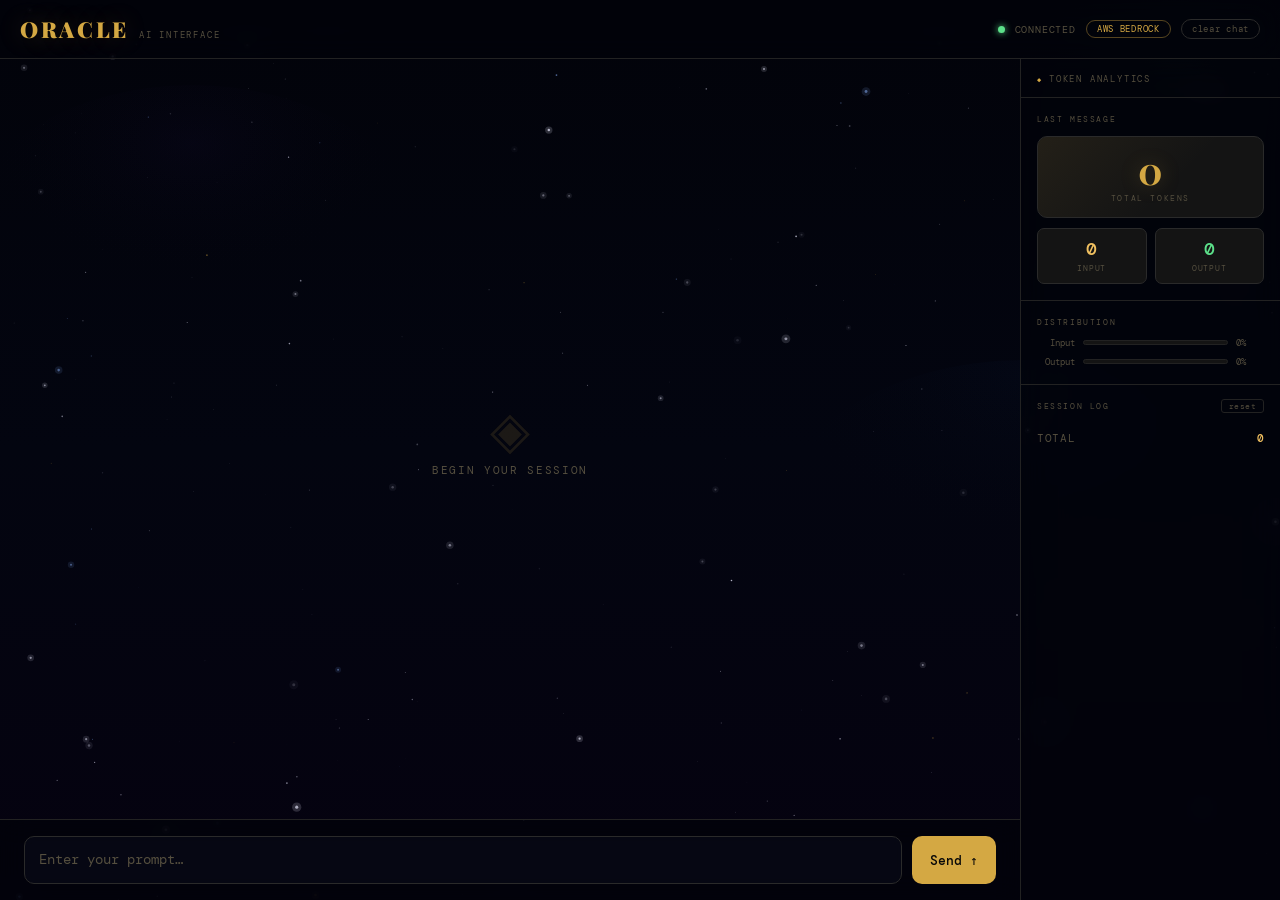
<file: templates/index_backup.html>
<!DOCTYPE html>
<html lang="en">

<head>
    <meta charset="UTF-8" />
    <meta name="viewport" content="width=device-width, initial-scale=1.0, interactive-widget=resizes-content" />
    <title>ORACLE — AI Chat</title>
    <link
        href="https://fonts.googleapis.com/css2?family=DM+Mono:ital,wght@0,300;0,400;0,500;1,300&family=Playfair+Display:wght@700;900&display=swap"
        rel="stylesheet" />
    <style>
        *,
        *::before,
        *::after {
            box-sizing: border-box;
            margin: 0;
            padding: 0;
        }

        :root {
            --bg: #080808;
            --surface: #0f0f0f;
            --panel: #141414;
            --border: #222222;
            --border2: #2a2a2a;
            --gold: #d4a843;
            --gold-dim: rgba(212, 168, 67, 0.08);
            --gold-glow: rgba(212, 168, 67, 0.25);
            --amber: #f0c060;
            --green: #5ce08a;
            --blue: #5ca8e0;
            --red: #e05c5c;
            --text: #e8e4d8;
            --muted: #554f3f;
            --mono: 'DM Mono', monospace;
            --serif: 'Playfair Display', serif;
        }

        /* ── GLOBAL CURSOR ANIMATION (used by streaming cursor too) ── */
        @keyframes blink {

            0%,
            100% {
                opacity: 1;
            }

            50% {
                opacity: 0;
            }
        }

        @keyframes breathe {

            0%,
            100% {
                opacity: 1;
            }

            50% {
                opacity: 0.4;
            }
        }

        @keyframes slideIn {
            from {
                opacity: 0;
                transform: translateY(12px);
            }

            to {
                opacity: 1;
                transform: translateY(0);
            }
        }

        @keyframes dot-bounce {

            0%,
            80%,
            100% {
                transform: scale(0.7);
                opacity: 0.3;
            }

            40% {
                transform: scale(1.1);
                opacity: 1;
            }
        }

        html {
            height: 100%;
            height: -webkit-fill-available;
        }

        body {
            min-height: 100%;
            min-height: -webkit-fill-available;
            background: #02030a;
            color: var(--text);
            font-family: var(--mono);
            display: flex;
            flex-direction: column;
        }

        /* Space canvas — sits behind everything */
        #space-canvas {
            position: fixed;
            inset: 0;
            width: 100%;
            height: 100%;
            z-index: 0;
            pointer-events: none;
        }

        /* ── HEADER ── */
        header {
            position: relative;
            z-index: 10;
            flex-shrink: 0;
            display: flex;
            align-items: center;
            justify-content: space-between;
            padding: 14px 20px;
            border-bottom: 1px solid var(--border);
            background: rgba(2, 3, 10, 0.72);
            backdrop-filter: blur(14px);
            -webkit-backdrop-filter: blur(14px);
        }

        .logo {
            display: flex;
            align-items: baseline;
            gap: 10px;
        }

        .logo-text {
            font-family: var(--serif);
            font-size: 22px;
            font-weight: 900;
            color: var(--gold);
            letter-spacing: 0.12em;
            text-shadow: 0 0 24px var(--gold-glow);
        }

        .logo-sub {
            font-size: 9px;
            color: var(--muted);
            letter-spacing: 0.2em;
            text-transform: uppercase;
        }

        .header-right {
            display: flex;
            align-items: center;
            gap: 10px;
        }

        .status-dot {
            width: 7px;
            height: 7px;
            border-radius: 50%;
            background: var(--green);
            box-shadow: 0 0 7px var(--green);
            animation: breathe 2.5s ease-in-out infinite;
            flex-shrink: 0;
        }

        .status-text {
            font-size: 10px;
            color: var(--muted);
            letter-spacing: 0.08em;
        }

        .model-pill {
            font-size: 9px;
            color: var(--gold);
            border: 1px solid rgba(212, 168, 67, 0.4);
            padding: 2px 10px;
            border-radius: 20px;
            letter-spacing: 0.08em;
        }

        /* Clear chat button in header */
        .clear-btn {
            font-size: 9px;
            color: var(--muted);
            background: none;
            border: 1px solid var(--border2);
            font-family: var(--mono);
            padding: 3px 10px;
            border-radius: 20px;
            cursor: pointer;
            letter-spacing: 0.08em;
            transition: all 0.2s;
            -webkit-tap-highlight-color: transparent;
        }

        .clear-btn:hover {
            color: var(--red);
            border-color: var(--red);
        }

        /* Token toggle — mobile */
        .token-toggle {
            display: none;
            align-items: center;
            justify-content: center;
            gap: 6px;
            background: none;
            border: 1px solid var(--border2);
            color: var(--muted);
            font-family: var(--mono);
            font-size: 10px;
            letter-spacing: 0.1em;
            padding: 4px 12px;
            border-radius: 20px;
            cursor: pointer;
            -webkit-tap-highlight-color: transparent;
            transition: all 0.2s;
        }

        .token-toggle:hover {
            color: var(--gold);
            border-color: var(--gold);
        }

        .token-toggle .dot {
            width: 6px;
            height: 6px;
            border-radius: 50%;
            background: var(--gold);
        }

        /* ── MAIN ── */
        .main {
            position: relative;
            z-index: 1;
            flex: 1;
            display: flex;
            overflow: hidden;
            min-height: 0;
        }

        /* ── CHAT COLUMN ── */
        .chat-col {
            flex: 1;
            display: flex;
            flex-direction: column;
            min-width: 0;
            overflow: hidden;
        }

        /* ── MESSAGES ── */
        #messages {
            flex: 1;
            overflow-y: auto;
            overflow-x: hidden;
            padding: 20px 16px;
            display: flex;
            flex-direction: column;
            /* scroll-behavior is intentionally NOT set here.
               Programmatic scrolls during streaming use 'instant' via scrollTo()
               to avoid animation pile-up. Smooth scroll is applied only
               on user-triggered send via the scrollToBottom(force=true) path. */
            -webkit-overflow-scrolling: touch;
        }

        #messages::-webkit-scrollbar {
            width: 3px;
        }

        #messages::-webkit-scrollbar-thumb {
            background: var(--border2);
            border-radius: 2px;
        }

        .empty-state {
            flex: 1;
            display: flex;
            flex-direction: column;
            align-items: center;
            justify-content: center;
            gap: 10px;
            color: var(--muted);
            padding: 40px 0;
            text-align: center;
        }

        .empty-glyph {
            font-family: var(--serif);
            font-size: 52px;
            color: var(--gold);
            opacity: 0.12;
            line-height: 1;
        }

        .empty-text {
            font-size: 11px;
            letter-spacing: 0.15em;
            text-transform: uppercase;
        }

        .msg-wrap {
            display: flex;
            flex-direction: column;
            margin-bottom: 20px;
            animation: slideIn 0.3s cubic-bezier(0.16, 1, 0.3, 1) forwards;
            opacity: 0;
        }

        .msg-meta {
            display: flex;
            align-items: center;
            gap: 8px;
            margin-bottom: 6px;
        }

        .msg-avatar {
            width: 26px;
            height: 26px;
            border-radius: 6px;
            display: flex;
            align-items: center;
            justify-content: center;
            font-size: 11px;
            font-weight: 500;
            flex-shrink: 0;
        }

        .user-wrap .msg-avatar {
            background: rgba(212, 168, 67, 0.15);
            border: 1px solid rgba(212, 168, 67, 0.3);
            color: var(--gold);
        }

        .ai-wrap .msg-avatar {
            background: rgba(92, 168, 224, 0.1);
            border: 1px solid rgba(92, 168, 224, 0.25);
            color: var(--blue);
        }

        .msg-name {
            font-size: 10px;
            letter-spacing: 0.1em;
            text-transform: uppercase;
        }

        .user-wrap .msg-name {
            color: var(--gold);
        }

        .ai-wrap .msg-name {
            color: var(--blue);
        }

        .msg-time {
            font-size: 9px;
            color: var(--muted);
            margin-left: auto;
        }

        .msg-body {
            margin-left: 34px;
            font-size: 13.5px;
            line-height: 1.7;
            color: var(--text);
            word-break: break-word;
            overflow-wrap: anywhere;
        }

        .user-wrap .msg-body {
            background: var(--gold-dim);
            border: 1px solid rgba(212, 168, 67, 0.12);
            border-radius: 0 10px 10px 10px;
            padding: 10px 14px;
            color: #d4c89a;
        }

        .ai-wrap .msg-body {
            background: rgba(10, 12, 25, 0.65);
            backdrop-filter: blur(8px);
            -webkit-backdrop-filter: blur(8px);
            border: 1px solid var(--border2);
            border-radius: 0 10px 10px 10px;
            padding: 10px 14px;
        }

        .msg-body p {
            margin-bottom: 8px;
        }

        .msg-body p:last-child {
            margin-bottom: 0;
        }

        .msg-body pre {
            background: #050505;
            border: 1px solid var(--border2);
            border-left: 3px solid var(--gold);
            border-radius: 0 6px 6px 0;
            overflow-x: auto;
            margin: 10px 0;
            position: relative;
            -webkit-overflow-scrolling: touch;
        }

        .msg-body pre code {
            display: block;
            padding: 14px 16px;
            font-family: var(--mono);
            font-size: 12px;
            line-height: 1.6;
            color: #c8c0a8;
            white-space: pre;
        }

        .msg-body code:not(pre code) {
            font-family: var(--mono);
            font-size: 11.5px;
            background: rgba(212, 168, 67, 0.08);
            border: 1px solid rgba(212, 168, 67, 0.2);
            color: var(--amber);
            padding: 1px 5px;
            border-radius: 3px;
        }

        .msg-body strong {
            color: var(--amber);
            font-weight: 500;
        }

        .msg-body ul,
        .msg-body ol {
            padding-left: 18px;
            margin: 6px 0;
        }

        .msg-body li {
            margin-bottom: 3px;
        }

        .pre-wrap {
            position: relative;
        }

        .copy-btn {
            position: absolute;
            top: 7px;
            right: 7px;
            background: var(--panel);
            border: 1px solid var(--border2);
            color: var(--muted);
            font-family: var(--mono);
            font-size: 9px;
            letter-spacing: 0.06em;
            padding: 2px 8px;
            border-radius: 3px;
            cursor: pointer;
            transition: all 0.2s;
        }

        .copy-btn:hover {
            color: var(--gold);
            border-color: var(--gold);
        }

        .copy-btn:active {
            transform: scale(0.95);
        }

        /* Streaming cursor */
        #stream-cursor {
            display: inline-block;
            width: 2px;
            height: 1em;
            background: var(--gold);
            margin-left: 2px;
            vertical-align: text-bottom;
            animation: blink 0.8s ease-in-out infinite;
        }

        /* Typing indicator */
        .typing-wrap {
            margin-bottom: 20px;
            animation: slideIn 0.3s ease forwards;
            opacity: 0;
        }

        .typing-dots {
            margin-left: 34px;
            display: inline-flex;
            align-items: center;
            gap: 5px;
            padding: 12px 16px;
            background: rgba(10, 12, 25, 0.65);
            backdrop-filter: blur(8px);
            border: 1px solid var(--border2);
            border-radius: 0 10px 10px 10px;
        }

        .typing-dots span {
            width: 6px;
            height: 6px;
            background: var(--blue);
            border-radius: 50%;
            animation: dot-bounce 1.3s ease-in-out infinite;
            opacity: 0.4;
        }

        .typing-dots span:nth-child(2) {
            animation-delay: 0.15s;
        }

        .typing-dots span:nth-child(3) {
            animation-delay: 0.3s;
        }

        /* ── INPUT BAR ── */
        .input-bar {
            flex-shrink: 0;
            padding: 12px 14px;
            border-top: 1px solid var(--border);
            background: rgba(2, 3, 10, 0.75);
            backdrop-filter: blur(14px);
            -webkit-backdrop-filter: blur(14px);
            display: flex;
            gap: 10px;
            align-items: flex-end;
        }

        .input-wrap {
            flex: 1;
            min-width: 0;
        }

        #input {
            width: 100%;
            background: rgba(10, 12, 28, 0.6);
            backdrop-filter: blur(6px);
            -webkit-backdrop-filter: blur(6px);
            border: 1px solid var(--border2);
            color: var(--text);
            font-family: var(--mono);
            font-size: 14px;
            padding: 12px 14px;
            border-radius: 10px;
            outline: none;
            resize: none;
            line-height: 1.5;
            transition: border-color 0.2s, box-shadow 0.2s;
            min-height: 48px;
            max-height: 120px;
            overflow-y: auto;
            -webkit-appearance: none;
            display: block;
        }

        #input::placeholder {
            color: var(--muted);
        }

        #input:focus {
            border-color: rgba(212, 168, 67, 0.5);
            box-shadow: 0 0 0 3px rgba(212, 168, 67, 0.07);
        }

        #send-btn {
            flex-shrink: 0;
            background: var(--gold);
            color: #080808;
            border: none;
            font-family: var(--mono);
            font-size: 13px;
            font-weight: 500;
            padding: 0 18px;
            border-radius: 10px;
            cursor: pointer;
            transition: all 0.2s;
            height: 48px;
            display: flex;
            align-items: center;
            gap: 6px;
            white-space: nowrap;
            -webkit-tap-highlight-color: transparent;
        }

        #send-btn:hover {
            background: var(--amber);
            box-shadow: 0 0 16px var(--gold-glow);
        }

        #send-btn:active {
            transform: scale(0.97);
        }

        #send-btn:disabled {
            opacity: 0.35;
            cursor: not-allowed;
            transform: none;
            box-shadow: none;
        }

        /* ── SIDEBAR ── */
        .sidebar {
            width: 260px;
            flex-shrink: 0;
            border-left: 1px solid var(--border);
            background: rgba(2, 3, 10, 0.70);
            backdrop-filter: blur(14px);
            -webkit-backdrop-filter: blur(14px);
            display: flex;
            flex-direction: column;
            overflow: hidden;
        }

        .sidebar-header {
            flex-shrink: 0;
            padding: 14px 16px 12px;
            border-bottom: 1px solid var(--border);
            font-size: 9px;
            letter-spacing: 0.2em;
            text-transform: uppercase;
            color: var(--muted);
            display: flex;
            align-items: center;
            gap: 6px;
        }

        .sidebar-header::before {
            content: '◆';
            color: var(--gold);
            font-size: 7px;
        }

        .sidebar-close {
            margin-left: auto;
            background: none;
            border: none;
            color: var(--muted);
            font-size: 16px;
            cursor: pointer;
            padding: 2px 4px;
            border-radius: 4px;
            transition: color 0.2s;
            line-height: 1;
            display: none;
            /* shown on mobile via media query */
        }

        .sidebar-close:hover {
            color: var(--red);
        }

        .sidebar-scroll {
            flex: 1;
            overflow-y: auto;
            -webkit-overflow-scrolling: touch;
        }

        .sidebar-scroll::-webkit-scrollbar {
            width: 2px;
        }

        .sidebar-scroll::-webkit-scrollbar-thumb {
            background: var(--border);
        }

        .token-section {
            padding: 16px;
            border-bottom: 1px solid var(--border);
        }

        .token-section-title {
            font-size: 8px;
            letter-spacing: 0.2em;
            text-transform: uppercase;
            color: var(--muted);
            margin-bottom: 12px;
        }

        .big-stat {
            display: flex;
            flex-direction: column;
            align-items: center;
            background: var(--panel);
            border: 1px solid var(--border2);
            border-radius: 10px;
            padding: 14px;
            margin-bottom: 10px;
            position: relative;
            overflow: hidden;
        }

        .big-stat::before {
            content: '';
            position: absolute;
            inset: 0;
            background: linear-gradient(135deg, var(--gold-dim) 0%, transparent 60%);
        }

        .big-stat .num {
            font-family: var(--serif);
            font-size: 38px;
            font-weight: 700;
            color: var(--gold);
            line-height: 1;
            text-shadow: 0 0 20px var(--gold-glow);
            position: relative;
        }

        .big-stat .lbl {
            font-size: 8px;
            letter-spacing: 0.2em;
            text-transform: uppercase;
            color: var(--muted);
            margin-top: 4px;
            position: relative;
        }

        .mini-stats {
            display: grid;
            grid-template-columns: 1fr 1fr;
            gap: 8px;
        }

        .mini-stat {
            background: var(--panel);
            border: 1px solid var(--border2);
            border-radius: 7px;
            padding: 10px;
            text-align: center;
        }

        .mini-stat .num {
            font-size: 18px;
            font-weight: 500;
            font-family: var(--mono);
            line-height: 1.2;
        }

        .mini-stat.inp .num {
            color: var(--amber);
        }

        .mini-stat.out .num {
            color: var(--green);
        }

        .mini-stat .lbl {
            font-size: 8px;
            letter-spacing: 0.1em;
            text-transform: uppercase;
            color: var(--muted);
            margin-top: 2px;
        }

        .bar-section {
            padding: 16px;
            border-bottom: 1px solid var(--border);
        }

        .bar-title {
            font-size: 8px;
            letter-spacing: 0.2em;
            text-transform: uppercase;
            color: var(--muted);
            margin-bottom: 10px;
        }

        .bar-row {
            display: flex;
            align-items: center;
            gap: 8px;
            margin-bottom: 7px;
        }

        .bar-row:last-child {
            margin-bottom: 0;
        }

        .bar-label {
            font-size: 9px;
            color: var(--muted);
            width: 38px;
            text-align: right;
            flex-shrink: 0;
        }

        .bar-track {
            flex: 1;
            height: 5px;
            background: var(--panel);
            border-radius: 3px;
            overflow: hidden;
            border: 1px solid var(--border);
        }

        .bar-fill {
            height: 100%;
            border-radius: 3px;
            transition: width 0.6s cubic-bezier(0.34, 1.56, 0.64, 1);
        }

        .bar-fill.inp {
            background: var(--amber);
        }

        .bar-fill.out {
            background: var(--green);
        }

        .bar-val {
            font-size: 9px;
            color: var(--muted);
            width: 28px;
            flex-shrink: 0;
        }

        .session-section {
            padding: 14px 16px;
        }

        .session-title {
            font-size: 8px;
            letter-spacing: 0.2em;
            text-transform: uppercase;
            color: var(--muted);
            margin-bottom: 8px;
            display: flex;
            align-items: center;
            justify-content: space-between;
        }

        /* Reset session log button */
        .reset-log-btn {
            font-size: 8px;
            color: var(--muted);
            background: none;
            border: 1px solid var(--border);
            font-family: var(--mono);
            padding: 1px 7px;
            border-radius: 3px;
            cursor: pointer;
            transition: all 0.2s;
            letter-spacing: 0.06em;
        }

        .reset-log-btn:hover {
            color: var(--red);
            border-color: var(--red);
        }

        .session-item {
            display: flex;
            justify-content: space-between;
            padding: 6px 0;
            border-bottom: 1px solid var(--border);
            font-size: 10px;
            animation: slideIn 0.2s ease forwards;
            opacity: 0;
        }

        .session-item .si-label {
            color: var(--muted);
        }

        .session-item .si-val {
            color: var(--gold);
        }

        .session-total {
            display: flex;
            justify-content: space-between;
            padding: 10px 0 0;
            font-size: 11px;
        }

        .session-total .st-label {
            color: var(--muted);
            letter-spacing: 0.06em;
        }

        .session-total .st-val {
            color: var(--amber);
            font-weight: 500;
        }

        /* ── MOBILE ── */
        @media (max-width: 640px) {
            .logo-sub {
                display: none;
            }

            .status-text {
                display: none;
            }

            .model-pill {
                display: none;
            }

            .token-toggle {
                display: flex;
            }

            .sidebar {
                position: fixed;
                top: 0;
                right: 0;
                bottom: 0;
                width: min(300px, 85vw);
                z-index: 100;
                transform: translateX(100%);
                transition: transform 0.3s cubic-bezier(0.16, 1, 0.3, 1);
                box-shadow: -8px 0 40px rgba(0, 0, 0, 0.6);
            }

            .sidebar.open {
                transform: translateX(0);
            }

            .sidebar-backdrop {
                display: none;
                position: fixed;
                inset: 0;
                background: rgba(0, 0, 0, 0.6);
                z-index: 99;
            }

            .sidebar-backdrop.open {
                display: block;
            }

            .sidebar-close {
                display: block;
            }

            #messages {
                padding: 16px 12px;
            }

            .input-bar {
                padding: 10px 12px;
            }

            #input {
                font-size: 16px;
            }

            .msg-body {
                font-size: 13px;
            }

            .clear-btn {
                display: none;
            }

            /* too cluttered on mobile */
        }

        @media (min-width: 641px) {
            .sidebar-backdrop {
                display: none !important;
            }

            #messages {
                padding: 24px;
            }

            .input-bar {
                padding: 16px 24px;
            }
        }
    </style>
</head>

<body>

    <canvas id="space-canvas"></canvas>

    <div class="sidebar-backdrop" id="backdrop" onclick="closeSidebar()"></div>

    <header>
        <div class="logo">
            <span class="logo-text">ORACLE</span>
            <span class="logo-sub">AI Interface</span>
        </div>
        <div class="header-right">
            <div class="status-dot"></div>
            <span class="status-text">CONNECTED</span>
            <span class="model-pill">AWS BEDROCK</span>
            <button class="clear-btn" onclick="clearChat()">clear chat</button>
            <button class="token-toggle" onclick="openSidebar()">
                <span class="dot"></span>
                Tokens
            </button>
        </div>
    </header>

    <div class="main">
        <div class="chat-col">
            <div id="messages">
                <div class="empty-state" id="empty-state">
                    <div class="empty-glyph">◈</div>
                    <div class="empty-text">Begin your session</div>
                </div>
            </div>

            <div class="input-bar">
                <div class="input-wrap">
                    <textarea id="input" rows="1" placeholder="Enter your prompt…"></textarea>
                </div>
                <button id="send-btn" onclick="sendMessage()">Send ↑</button>
            </div>
        </div>

        <div class="sidebar" id="sidebar">
            <div class="sidebar-header">
                Token Analytics
                <button class="sidebar-close" onclick="closeSidebar()">✕</button>
            </div>

            <div class="sidebar-scroll">
                <div class="token-section">
                    <div class="token-section-title">Last Message</div>
                    <div class="big-stat">
                        <div class="num" id="tok-total">0</div>
                        <div class="lbl">Total Tokens</div>
                    </div>
                    <div class="mini-stats">
                        <div class="mini-stat inp">
                            <div class="num" id="tok-input">0</div>
                            <div class="lbl">Input</div>
                        </div>
                        <div class="mini-stat out">
                            <div class="num" id="tok-output">0</div>
                            <div class="lbl">Output</div>
                        </div>
                    </div>
                </div>

                <div class="bar-section">
                    <div class="bar-title">Distribution</div>
                    <div class="bar-row">
                        <div class="bar-label">Input</div>
                        <div class="bar-track">
                            <div class="bar-fill inp" id="bar-inp" style="width:0%"></div>
                        </div>
                        <div class="bar-val" id="bar-inp-pct">0%</div>
                    </div>
                    <div class="bar-row">
                        <div class="bar-label">Output</div>
                        <div class="bar-track">
                            <div class="bar-fill out" id="bar-out" style="width:0%"></div>
                        </div>
                        <div class="bar-val" id="bar-out-pct">0%</div>
                    </div>
                </div>

                <div class="session-section">
                    <div class="session-title">
                        Session Log
                        <button class="reset-log-btn" onclick="resetLog()">reset</button>
                    </div>
                    <div id="session-log"></div>
                    <div class="session-total">
                        <span class="st-label">TOTAL</span>
                        <span class="st-val" id="tok-session">0</span>
                    </div>
                </div>
            </div>
        </div>
    </div>

    <script>
        let sessionTotal = 0;
        let msgCount = 0;
        let isStreaming = false;
        let userScrolledUp = false;  // true when user manually scrolled away from bottom

        // ── Smart auto-scroll ─────────────────────────────────────────────────
        const messagesEl = document.getElementById("messages");

        // Detect manual scroll: if user scrolls up more than 60px from the bottom,
        // pause auto-scroll. Resume when they return to the bottom.
        messagesEl.addEventListener("scroll", function () {
            const distFromBottom = this.scrollHeight - this.scrollTop - this.clientHeight;
            userScrolledUp = distFromBottom > 60;
        }, { passive: true });

        function scrollToBottom() {
            // Fallback for non-streaming scrolls: jump the container to the bottom.
            messagesEl.scrollTop = messagesEl.scrollHeight;
        }

        // ── Sidebar (mobile) ──────────────────────────────────────────────────
        function openSidebar() {
            document.getElementById("sidebar").classList.add("open");
            document.getElementById("backdrop").classList.add("open");
        }

        function closeSidebar() {
            document.getElementById("sidebar").classList.remove("open");
            document.getElementById("backdrop").classList.remove("open");
        }

        // ── Clear chat ────────────────────────────────────────────────────────
        function clearChat() {
            if (isStreaming) return; // don't clear mid-stream
            const box = document.getElementById("messages");
            box.innerHTML = '<div class="empty-state" id="empty-state"><div class="empty-glyph">◈</div><div class="empty-text">Begin your session</div></div>';
            msgCount = 0;
        }

        // ── Reset session log ─────────────────────────────────────────────────
        function resetLog() {
            document.getElementById("session-log").innerHTML = "";
            sessionTotal = 0;
            document.getElementById("tok-session").textContent = "0";
            document.getElementById("tok-total").textContent = "0";
            document.getElementById("tok-input").textContent = "0";
            document.getElementById("tok-output").textContent = "0";
            document.getElementById("bar-inp").style.width = "0%";
            document.getElementById("bar-out").style.width = "0%";
            document.getElementById("bar-inp-pct").textContent = "0%";
            document.getElementById("bar-out-pct").textContent = "0%";
        }

        // ── Auto-resize textarea ──────────────────────────────────────────────
        const textarea = document.getElementById("input");
        textarea.addEventListener("input", function () {
            this.style.height = "auto";
            this.style.height = Math.min(this.scrollHeight, 120) + "px";
        });

        textarea.addEventListener("keydown", function (e) {
            if (e.key === "Enter" && !e.shiftKey) {
                e.preventDefault();
                sendMessage();
            }
        });

        // ── Helpers ───────────────────────────────────────────────────────────
        function getTime() {
            return new Date().toLocaleTimeString([], { hour: "2-digit", minute: "2-digit" });
        }

        function estimateTokens(text) {
            return Math.ceil(text.replace(/<[^>]+>/g, "").length / 4);
        }

        function createMessageBubble(role, rawText) {
            const empty = document.getElementById("empty-state");
            if (empty) empty.remove();

            const container = document.getElementById("messages");
            msgCount++;

            const wrap = document.createElement("div");
            wrap.classList.add("msg-wrap", role === "user" ? "user-wrap" : "ai-wrap");

            const meta = document.createElement("div");
            meta.classList.add("msg-meta");

            const avatar = document.createElement("div");
            avatar.classList.add("msg-avatar");
            avatar.textContent = role === "user" ? "U" : "AI";

            const name = document.createElement("div");
            name.classList.add("msg-name");
            name.textContent = role === "user" ? "You" : "Oracle";

            const time = document.createElement("div");
            time.classList.add("msg-time");
            time.textContent = getTime();

            meta.appendChild(avatar);
            meta.appendChild(name);
            meta.appendChild(time);

            const body = document.createElement("div");
            body.classList.add("msg-body");

            if (role === "user") body.textContent = rawText;

            wrap.appendChild(meta);
            wrap.appendChild(body);
            container.appendChild(wrap);
            // After appending, scroll the new bubble into view immediately.
            // scrollIntoView is the most reliable method — no container math needed.
            wrap.scrollIntoView({ block: "end", behavior: "instant" });

            return body;
        }

        function finalizeAIBubble(body, htmlContent) {
            body.innerHTML = htmlContent;

            body.querySelectorAll("pre").forEach(pre => {
                const wrapper = document.createElement("div");
                wrapper.classList.add("pre-wrap");
                pre.parentNode.insertBefore(wrapper, pre);
                wrapper.appendChild(pre);

                const btn = document.createElement("button");
                btn.classList.add("copy-btn");
                btn.textContent = "copy";
                btn.onclick = () => {
                    const code = pre.querySelector("code")?.innerText || pre.innerText;
                    navigator.clipboard.writeText(code).then(() => {
                        btn.textContent = "✓ copied";
                        setTimeout(() => (btn.textContent = "copy"), 1800);
                    });
                };
                wrapper.appendChild(btn);
            });

            // Scroll the final rendered bubble into view
            body.scrollIntoView({ block: "end", behavior: "instant" });
        }

        function updateTokens(inputTok, outputTok) {
            const total = inputTok + outputTok;
            sessionTotal += total;

            document.getElementById("tok-input").textContent = inputTok.toLocaleString();
            document.getElementById("tok-output").textContent = outputTok.toLocaleString();
            document.getElementById("tok-total").textContent = total.toLocaleString();
            document.getElementById("tok-session").textContent = sessionTotal.toLocaleString();

            const pctInp = total > 0 ? Math.round((inputTok / total) * 100) : 0;
            const pctOut = total > 0 ? Math.round((outputTok / total) * 100) : 0;

            document.getElementById("bar-inp").style.width = pctInp + "%";
            document.getElementById("bar-out").style.width = pctOut + "%";
            document.getElementById("bar-inp-pct").textContent = pctInp + "%";
            document.getElementById("bar-out-pct").textContent = pctOut + "%";

            const log = document.getElementById("session-log");
            const item = document.createElement("div");
            item.classList.add("session-item");
            item.innerHTML = `<span class="si-label">Msg #${Math.ceil(msgCount / 2)}</span><span class="si-val">${total.toLocaleString()} tk</span>`;
            log.appendChild(item);
            log.scrollTop = log.scrollHeight;
        }

        // ── Send message + stream ─────────────────────────────────────────────
        async function sendMessage() {
            if (isStreaming) return;

            const input = document.getElementById("input");
            const btn = document.getElementById("send-btn");
            const msg = input.value.trim();
            if (!msg) return;

            input.value = "";
            input.style.height = "auto";
            btn.disabled = true;
            isStreaming = true;
            input.blur();
            if (window.spaceBoost) window.spaceBoost(true);

            createMessageBubble("user", msg);
            userScrolledUp = false;  // reset — always scroll to new user message

            const aiBody = createMessageBubble("ai", null);

            // Blinking cursor
            const cursor = document.createElement("span");
            cursor.id = "stream-cursor";
            aiBody.appendChild(cursor);

            let rawBuffer = "";

            // ── Character-drip state ──────────────────────────────────────────
            // Every incoming token's text is split into individual characters
            // and pushed here; drip() releases them one-by-one at 14 ms/char.
            const charQueue = [];
            let isDripping = false;
            let pendingDone = null;  // holds 'done' payload until queue empties

            try {
                const res = await fetch("/chat", {
                    method: "POST",
                    headers: { "Content-Type": "application/json" },
                    body: JSON.stringify({ message: msg })
                });

                if (!res.ok) throw new Error(`HTTP ${res.status}`);

                const reader = res.body.getReader();
                const decoder = new TextDecoder();
                let buf = "";

                while (true) {
                    const { done, value } = await reader.read();
                    if (done) break;

                    buf += decoder.decode(value, { stream: true });

                    // Split on double-newline (SSE event boundary)
                    const parts = buf.split("\n\n");
                    buf = parts.pop(); // last partial chunk stays in buffer

                    for (const part of parts) {
                        // Each part may have one or more "data: ..." lines
                        for (const line of part.split("\n")) {
                            if (!line.startsWith("data: ")) continue;
                            const jsonStr = line.slice(6).trim();
                            if (!jsonStr || jsonStr === "[DONE]") continue;

                            let payload;
                            try { payload = JSON.parse(jsonStr); }
                            catch (e) { continue; }

                            if (payload.type === "token") {
                                rawBuffer += payload.text;
                                // Push each character into the drip queue
                                for (const ch of payload.text) charQueue.push(ch);
                                if (!isDripping) drip();

                            } else if (payload.type === "done") {
                                // Hold the payload — drip() finalises once the queue drains.
                                pendingDone = payload;
                                // Edge case: queue already empty (instant/cached response)
                                if (!isDripping && charQueue.length === 0) flushDone();
                            }
                        }
                    }
                }

            } catch (err) {
                // Network failure — flush queue and show error immediately
                charQueue.length = 0;
                pendingDone = null;
                const cursorEl = document.getElementById("stream-cursor");
                if (cursorEl) cursorEl.remove();
                aiBody.textContent = "⚠ Connection error. Please try again.";
                console.error(err);
                resetUI();
            }

            // ── Drip helpers (closures over aiBody / msg / rawBuffer) ─────────

            // Release one character every 14 ms (≈ 70 chars/sec).
            // When the queue empties, checks for a pending 'done' and finalises.
            function drip() {
                if (charQueue.length === 0) {
                    isDripping = false;
                    if (pendingDone) flushDone();
                    return;
                }
                isDripping = true;
                const ch = charQueue.shift();
                const cursorEl = document.getElementById("stream-cursor");
                const textNode = document.createTextNode(ch);
                if (cursorEl) {
                    aiBody.insertBefore(textNode, cursorEl);
                } else {
                    aiBody.appendChild(textNode);
                }
                if (!userScrolledUp) {
                    const c = document.getElementById("stream-cursor");
                    if (c) c.scrollIntoView({ block: "nearest", behavior: "instant" });
                }
                setTimeout(drip, 14);
            }

            // Swap raw text for server-formatted HTML and re-enable the UI.
            function flushDone() {
                const p = pendingDone;
                pendingDone = null;
                const cursorEl = document.getElementById("stream-cursor");
                if (cursorEl) cursorEl.remove();
                finalizeAIBubble(aiBody, p.html);
                updateTokens(
                    p.input_tokens  || estimateTokens(msg),
                    p.output_tokens || estimateTokens(rawBuffer)
                );
                resetUI();
            }

            function resetUI() {
                btn.disabled = false;
                isStreaming = false;
                if (window.spaceBoost) window.spaceBoost(false);
            }
        }

        // ── SPACE BACKGROUND ─────────────────────────────────────────────────
        (function () {
            const canvas = document.getElementById("space-canvas");
            const ctx = canvas.getContext("2d");
            let W, H;
            let boosting = false;   // true while AI is streaming → stars move fast

            // Star & nebula config
            const STAR_COUNT = 280;
            const COMET_COUNT = 4;
            const stars = [];
            const comets = [];

            function rand(min, max) { return Math.random() * (max - min) + min; }

            class Star {
                constructor(randomY) {
                    this.reset(randomY);
                }
                reset(randomY) {
                    this.x = rand(0, W);
                    this.y = randomY ? rand(0, H) : rand(-20, 0);
                    this.z = rand(0.1, 1.2);        // depth
                    this.r = rand(0.4, 1.4) * this.z;
                    this.speed = rand(0.08, 0.22) * this.z;
                    // colour: mostly white/blue, occasional gold
                    const roll = Math.random();
                    if (roll < 0.06) this.color = `rgba(212,168,67,${rand(0.5, 0.9)})`;
                    else if (roll < 0.18) this.color = `rgba(140,180,255,${rand(0.5, 0.85)})`;
                    else this.color = `rgba(220,220,240,${rand(0.4, 0.85)})`;
                    this.twinkle = rand(0, Math.PI * 2);
                    this.twinkleSpeed = rand(0.01, 0.04);
                }
                update(boost) {
                    const spd = boost ? this.speed * 6 : this.speed;
                    this.y += spd;
                    this.twinkle += this.twinkleSpeed;
                    if (this.y > H + 4) this.reset(false);
                }
                draw() {
                    const alpha = 0.6 + 0.4 * Math.sin(this.twinkle);
                    ctx.save();
                    ctx.globalAlpha = alpha;
                    ctx.fillStyle = this.color;
                    ctx.beginPath();
                    ctx.arc(this.x, this.y, this.r, 0, Math.PI * 2);
                    ctx.fill();
                    // glow for bigger stars
                    if (this.r > 0.9) {
                        ctx.globalAlpha = alpha * 0.25;
                        ctx.beginPath();
                        ctx.arc(this.x, this.y, this.r * 3, 0, Math.PI * 2);
                        ctx.fill();
                    }
                    ctx.restore();
                }
            }

            class Comet {
                constructor() { this.reset(); }
                reset() {
                    this.x = rand(0, W);
                    this.y = rand(-H * 0.3, 0);
                    this.len = rand(60, 160);
                    this.speed = rand(1.5, 3.5);
                    this.angle = rand(70, 110) * Math.PI / 180; // mostly downward
                    this.alpha = rand(0.3, 0.7);
                    this.width = rand(0.5, 1.5);
                    this.active = false;
                    this.wait = rand(60, 400); // frames before appearing
                }
                update(boost) {
                    if (!boost && !this.active) {
                        this.wait--;
                        if (this.wait <= 0) this.active = true;
                        return;
                    }
                    this.active = true;
                    const spd = boost ? this.speed * 3 : this.speed;
                    this.x += Math.cos(this.angle) * spd;
                    this.y += Math.sin(this.angle) * spd;
                    if (this.y > H + this.len || this.x < -this.len || this.x > W + this.len) {
                        this.reset();
                    }
                }
                draw() {
                    if (!this.active) return;
                    const tail = {
                        x: this.x - Math.cos(this.angle) * this.len,
                        y: this.y - Math.sin(this.angle) * this.len,
                    };
                    const grad = ctx.createLinearGradient(tail.x, tail.y, this.x, this.y);
                    grad.addColorStop(0, "rgba(255,255,255,0)");
                    grad.addColorStop(1, `rgba(200,220,255,${this.alpha})`);
                    ctx.save();
                    ctx.strokeStyle = grad;
                    ctx.lineWidth = this.width;
                    ctx.beginPath();
                    ctx.moveTo(tail.x, tail.y);
                    ctx.lineTo(this.x, this.y);
                    ctx.stroke();
                    // bright head
                    ctx.globalAlpha = this.alpha;
                    ctx.fillStyle = "rgba(220,235,255,1)";
                    ctx.beginPath();
                    ctx.arc(this.x, this.y, this.width, 0, Math.PI * 2);
                    ctx.fill();
                    ctx.restore();
                }
            }

            // Nebula blobs (static, painted once on resize)
            const nebulae = [
                { cx: 0.15, cy: 0.25, rx: 220, ry: 140, color: "rgba(80,40,180,0.045)" },
                { cx: 0.80, cy: 0.60, rx: 260, ry: 180, color: "rgba(30,80,160,0.04)" },
                { cx: 0.50, cy: 0.85, rx: 300, ry: 120, color: "rgba(180,60,80,0.03)" },
                { cx: 0.92, cy: 0.10, rx: 180, ry: 140, color: "rgba(60,160,120,0.03)" },
            ];

            function drawNebulae() {
                nebulae.forEach(n => {
                    const grd = ctx.createRadialGradient(n.cx * W, n.cy * H, 0, n.cx * W, n.cy * H, Math.max(n.rx, n.ry));
                    grd.addColorStop(0, n.color);
                    grd.addColorStop(1, "rgba(0,0,0,0)");
                    ctx.save();
                    ctx.scale(1, n.ry / n.rx);
                    ctx.fillStyle = grd;
                    ctx.beginPath();
                    ctx.arc(n.cx * W, n.cy * H * (n.rx / n.ry), n.rx, 0, Math.PI * 2);
                    ctx.fill();
                    ctx.restore();
                });
            }

            function resize() {
                W = canvas.width = window.innerWidth;
                H = canvas.height = window.innerHeight;
            }

            function init() {
                resize();
                stars.length = 0;
                comets.length = 0;
                for (let i = 0; i < STAR_COUNT; i++) stars.push(new Star(true));
                for (let i = 0; i < COMET_COUNT; i++) comets.push(new Comet());
            }

            function loop() {
                ctx.clearRect(0, 0, W, H);

                // Deep space gradient
                const bg = ctx.createLinearGradient(0, 0, 0, H);
                bg.addColorStop(0, "#02030a");
                bg.addColorStop(0.5, "#030510");
                bg.addColorStop(1, "#050210");
                ctx.fillStyle = bg;
                ctx.fillRect(0, 0, W, H);

                drawNebulae();

                stars.forEach(s => { s.update(boosting); s.draw(); });
                comets.forEach(c => { c.update(boosting); c.draw(); });

                requestAnimationFrame(loop);
            }

            window.addEventListener("resize", () => { resize(); });
            init();
            loop();

            // Expose control to the chat so streaming can trigger warp speed
            window.spaceBoost = function (on) { boosting = on; };
        })();

    </script>
</body>

</html>
</file>
